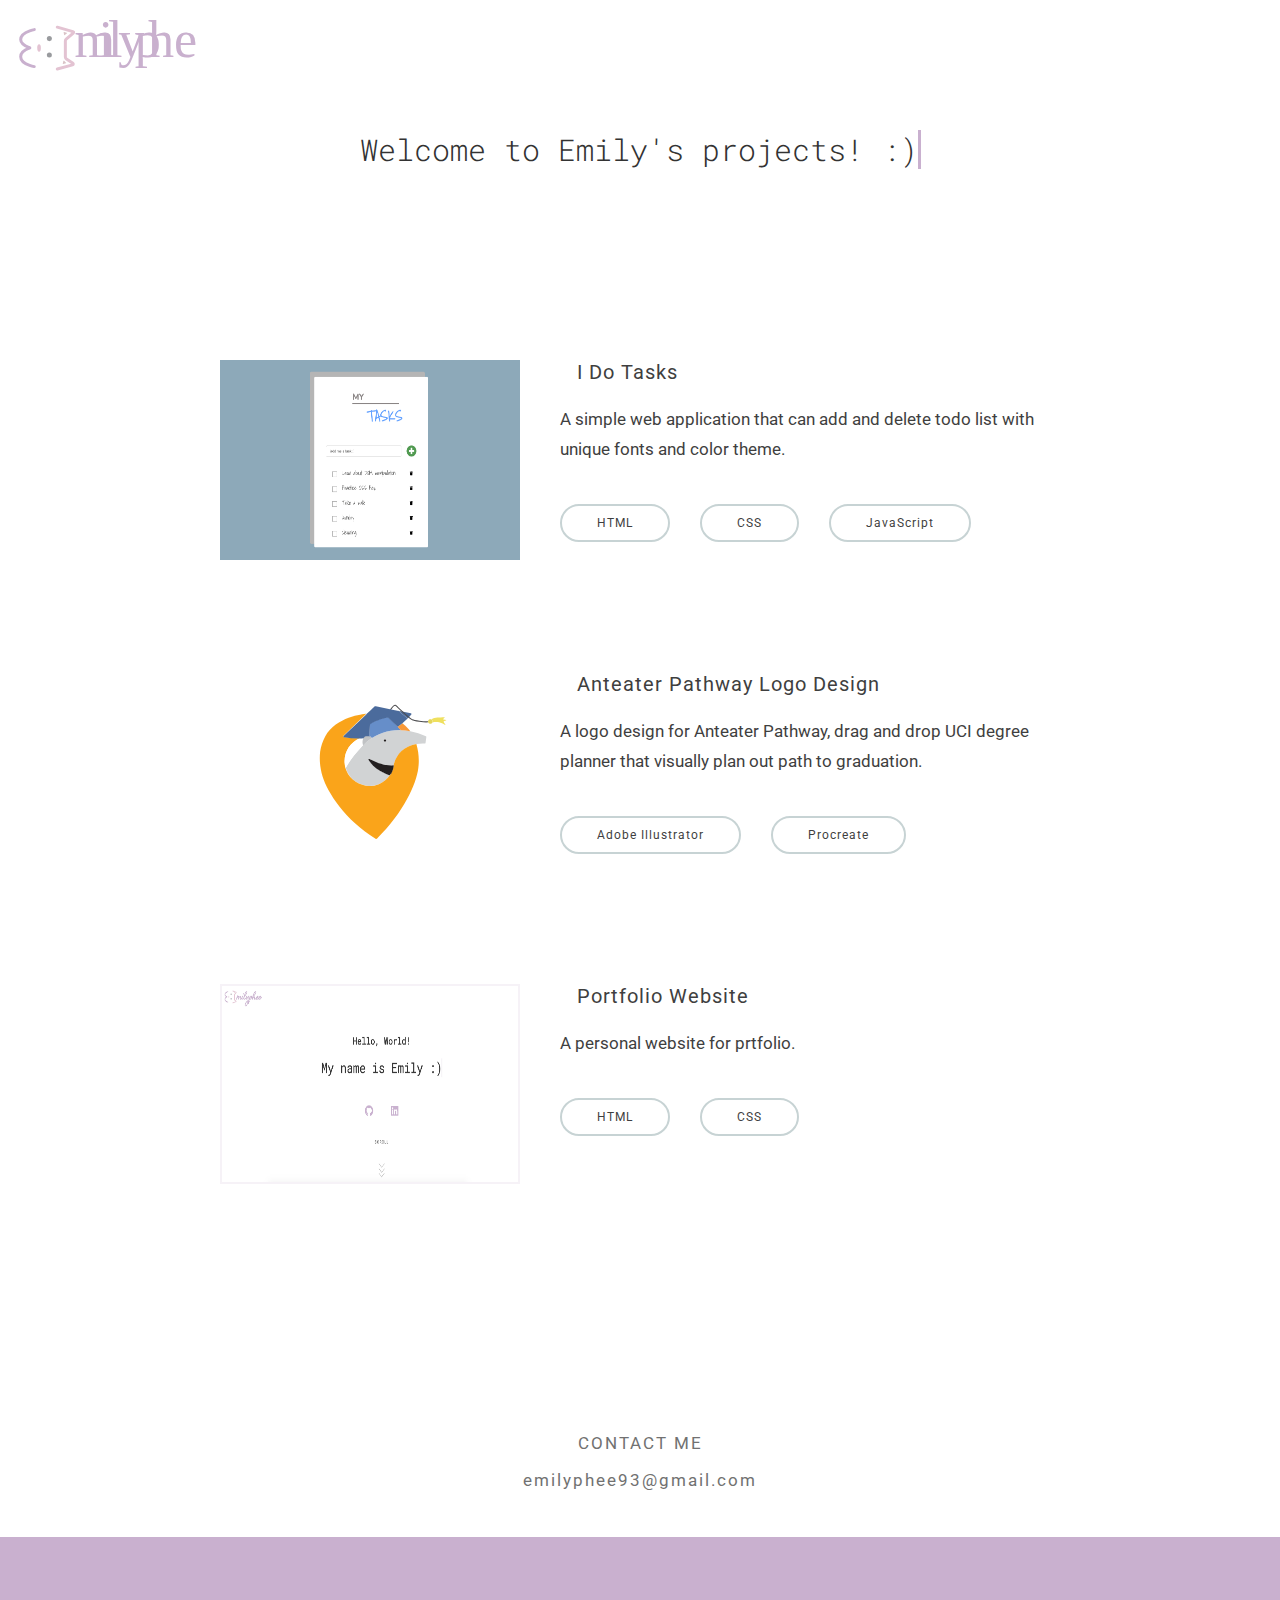
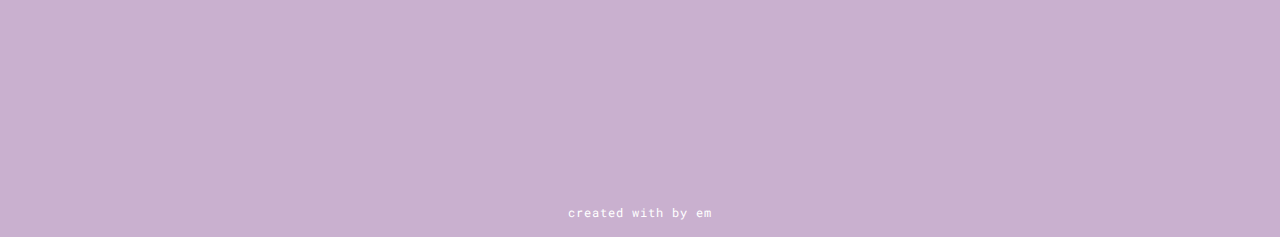
<file: projects.html>
<!DOCTYPE html>
<html lang="en">

<!--
WRITTEN BY: Emily Ah-Young Phee
EMAIL: ephee@uci.edu
-->


<head>
  <meta charset="UTF-8">
  <meta name="author" content="Emily Ah-Young Phee">
  <meta name="description" content="description of your page">
  <meta name="viewport" content="width=device-width, initial-scale=1.0">
  <link rel="stylesheet" href="https://cdnjs.cloudflare.com/ajax/libs/font-awesome/5.15.1/css/all.min.css"
    integrity="sha512-+4zCK9k+qNFUR5X+cKL9EIR+ZOhtIloNl9GIKS57V1MyNsYpYcUrUeQc9vNfzsWfV28IaLL3i96P9sdNyeRssA=="
    crossorigin="anonymous" type="text/css" />
  <link href="https://fonts.googleapis.com/css2?family=Roboto+Mono&family=Roboto:wght@500&display=swap" rel="stylesheet"
    type="text/css">
  <link rel="stylesheet" href="./style.css" type="text/css">
  <link rel="stylesheet" href="./utilities.css" type="text/css">
  <title>Emily's Projects</title>
</head>

<body id="home">
  <header class="main-header project-header">
    <a href="index.html
    "><img src="svgs/logo_emily.svg" class="header-logo" alt="main logo"></a>
    <div class="hader-flex-container">
      <h2 class="project-welcome-greeting">Welcome to Emily's projects! :)</h2>
    </div>
  </header>

  <main id="main">
    <section class="projects-section">
      <div class="projects-container">
        <!-- project 1 -->
        <div class="project-item">

          <div class="project-img">
            <img src="imgs/I-do-task-image.png" alt="I do task application">
          </div>
          <div class="project-description">
            <div class="project-title-container">
              <p class="project-title">I Do Tasks</p>
              <a href="https://github.com/emilyPhee/I-Do-Tasks" target="_blank"><span
                  class="fab fa-github fa-3x"></span></a>
            </div>

            <p>A simple web application that can add and delete todo list with unique fonts and color theme.</p>
            <div class="languages-used">
              <div class="html">HTML</div>
              <div class="css">CSS</div>
              <div class="javascript">JavaScript</div>
            </div>
          </div>

        </div>

        <!-- project 2 -->
        <div class="project-item">

          <div class="project-img">
            <img src="svgs/anteater_logo.svg" alt="">
          </div>
          <div class="project-description">
            <div class="project-title-container">
              <p class="project-title">Anteater Pathway Logo Design</p>
              <a href="https://github.com/anthopark/Anteater-Pathway" target="_blank"><span
                  class="fab fa-github fa-3x"></span></a>
            </div>

            <p>A logo design for Anteater Pathway, drag and drop UCI degree planner that visually plan out path to
              graduation.</p>
            <div class="languages-used">
              <div>Adobe Illustrator</div>
              <div>Procreate</div>
            </div>
          </div>

        </div>
        <!-- project 3 -->
        <div class="project-item">

          <div class="project-img">
            <img class="proj-border-color" src="imgs/Protfolio-website.png" alt="">
          </div>
          <div class="project-description">
            <div class="project-title-container">
              <p class="project-title">Portfolio Website</p>
              <a href="https://github.com/emilyPhee/portfolio" target="_blank"><span
                  class="fab fa-github fa-3x"></span></a>
            </div>

            <p>A personal website for prtfolio.</p>
            <div class="languages-used">
              <div class="html">HTML</div>
              <div class="css">CSS</div>
            </div>
          </div>

        </div>
      </div>


    </section>



    <!-- Contact -->
    <section id="contact">
      <div class="contact-container">
        <span class="fas fa-envelope fa-7x"></span>
        <p>CONTACT ME</p>
        <p>emilyphee93@gmail.com</p>
      </div>

    </section>

  </main>

  <!-- Footer -->
  <footer class="footer">
    <div class="footer-container">
      <p>created with <span class="fas fa-heart"></span> by em</p>
    </div>
  </footer>
</body>

</html>
</file>
<file: style.css>
/* font-family: 'Roboto', sans-serif;

font-family: 'Roboto Mono', monospace; */
@import url('https://fonts.googleapis.com/css2?family=Roboto&display=swap');

@keyframes typing-animation {
  from {
    width: 0;
  }
  to {
    width: 57rem;
  }
}

@keyframes typing-cursor {
  from {
    border-right-color: #C9B0CF;
  }

  to {
    border-right-color: transparent;
  }
}


* {
  margin: 0;
  padding: 0;
  box-sizing: border-box;
}

html {
  /* 
  what we want is 10px, so divide default px (16px) to 10 
  10/16 = 0.625 
  .625*16 = 10
  we are converting this to percent because each user may have different font size as a default
  so that we want to provide the right font size according to user's default value (px)
  */
  font-size: 62.5%;
}

body {
  color: #333;
  font-family: 'Roboto', sans-serif;
}

.header-logo {
  width: 18rem;
  margin: 1.7rem 0 0 1.7rem;
}

.main-header {
  min-height: 100vh;
}

.content {
  height: 100%;
  width: 100%;
  display: flex;
  justify-content: center;
  align-items: center;
}

.profile-component {
  padding-bottom: 5rem;
  margin-top: 9rem;
  display: flex;
  flex-direction: column;
  justify-content: space-between;
  align-items: center;
}

/* Main banner (welcome greeting) */
#banner-hello {
  font-size: 3.5rem;
  font-family: 'Roboto Mono', monospace;
}

#banner-intro,
.project-welcome-greeting {
  font-size: 5rem;
  font-weight: 300;
  font-family: 'Roboto Mono', monospace;
  margin-top: 4rem;

  /* Typing animation */
  border-right: solid 3px #C9B0CF;
  white-space: nowrap;
  overflow: hidden;
  /* animation */
  animation: typing-animation 4s steps(29, end) 1s 1 normal both,
  typing-cursor 1s steps(29, end) infinite;


}

/* Icons */
.main-icons {
  display: flex;
  justify-content: center;
  margin-top: 10rem;
}

.main-icons > * {
  margin: 0 4.2rem;
  color: #C9B0CF;
}


/* Scroll */
.scroll {
  display: flex;
  flex-direction: column;
  align-items: center;
  padding-top: 7rem;
}

.scroll .box {
  margin-top: 5rem;

}
.scroll > * {
  margin: 1.2rem 0 1.2rem 0;
}

.scroll p {
  font-family: 'Roboto', sans-serif;
  font-size: 1.5rem;
  font-weight: lighter;
  color: rgb(87, 87, 87);
  letter-spacing: .2rem;
}

/* Scroll animation */
.box span {
  display: block;
  width: 2rem;
  height: 2rem;
  border-bottom: .2rem solid rgb(174, 174, 174);
  border-right: .2rem solid rgb(174, 174, 174);
  transform: rotate(45deg);
  margin: -1rem;
  animation: animate 2s infinite;
}

.box span:nth-child(2) {
  animation-delay: -0.2s;
  margin: -1rem;
}

.box span:nth-child(3) {
  animation-delay: -0.4s;
}

@keyframes animate {
  0% {
    opacity: 0;
    transform: rotate(45deg) translate(-2rem, -2rem);
  }
  50% {
    opacity: 1;
  }

  100% {
    opacity: 0;
    transform: rotate(45deg) translate(2rem, 2rem);
  }
}

/* About */
.about-section {
  min-height: 75vh;
}

/* .about-content-flex-container {
  width: 100%;
  height: 100%;

  display: flex;
  justify-content: center;
  padding: 6rem 4rem;
} */

.about-content-flex-container {
  display: flex;
  flex-direction: column;
  justify-content: center;
  align-items: center;
  padding: 3rem 5rem;
}



.about-content-flex-container .about-title {
  font-family: 'Roboto Mono', monospace;
  font-size: 2rem;
  margin: 0 79rem 1rem 0;
  color: #3F3F3F;
}

.introduce-component {
  display: flex;
  align-items: center;

  /* Modify the size of introduction */
  width: 90rem
}
.introduce-component img {
  width: 26rem;
  height: 35rem;
  margin-right: 3rem;
}

.intro .intro-first-part {
  font-size: 2rem;
  line-height: 3.5rem;
}

.intro .intro-second-part {
  font-size: 1.7rem;
  line-height: 3.2rem;
  margin-top: 2.5rem;
}

.intro-and-btn {
  padding: 4rem;
} 

.intro-and-btn .resume-btn {
  text-decoration: none;
  color: #3F3F3F;
  letter-spacing: .1rem;
  font-family: 'Roboto Mono', monospace;

  border: 2px solid #C9B0CF;
  padding: .9rem 4rem;
  font-size: 1.2rem;
  border-radius: .3rem;
}

.intro-and-btn .resume-btn:hover {
  background-color: #C9B0CF;
  color: #fff;
}

.resume-btn-div {
  margin-top: 7rem;
}


/* Projects button */
#projects-section {
  display: flex;
  justify-content: center;
  align-items: center;
  min-height: 30rem;
  background: #c9b0cf31;
}
.project-btn-container {
  display: flex;
  flex-direction: column;
  text-align: center;
  
}
.project-btn-container p {
  margin-bottom: 2rem;
  font-size: 2rem;
  font-family: 'Roboto Mono', monospace;
}

button.projects-btn {
  /* font-weight: 600; */
  color: #717171;
  letter-spacing: .2rem;
  text-transform: uppercase;
  padding: 1.25rem 2rem;
  background: #fff0f0;
  border: 2px solid #b18597;
  border-radius: 0.75rem;
  transform-style: preserve-3d;
  transition: transform 150ms cubic-bezier(0, 0, 0.58, 1), background 150ms cubic-bezier(0, 0, 0.58, 1);
  outline: 0;
}

button.projects-btn::before {
  position: absolute;
  content: "";
  width: 100%;
  height: 100%;
  top: 0;
  left: 0;
  right: 0;
  bottom: 0;
  background: #f9c4d2;
  border-radius: inherit;
  box-shadow: 0 0 0 2px #b18597, 0 0.625em 0 0 #ffe3e2;
  transform: translate3d(0, 0.75rem, -1rem);
  transition: transform 150ms cubic-bezier(0, 0, 0.58, 1), box-shadow 150ms cubic-bezier(0, 0, 0.58, 1);
}

button.projects-btn:hover {
  background: #ffe9e9;
  transform: translate(0, 0.25rem);
  
}

button.projects-btn:hover::before {
  box-shadow: 0 0 0 2px #b18597, 0 0.5em 0 0 #ffe3e2;
  transform: translate3d(0, 0.5rem, -1rem);
}

button.projects-btn:active {
  background: #ffe9e9;
  transform: translate(0rem, 0.75rem);
  outline: 0;
}
button.projects-btn:active::before {
  box-shadow: 0 0 0 2px #b18597, 0 0 #ffe3e2;
  transform: translate3d(0, 0, -1rem);
}


/* ----------- PROJECTS PAGE ----------- */
.proj-border-color {
  border: 2px solid #c9b0cf2a;
}
.project-header {
  min-height: 30vh;
}
.hader-flex-container {
  display: flex;
  justify-content: center;
}
.project-welcome-greeting {
  font-size: 3rem;
  /* Typing animation */
  border-right: solid 3px #C9B0CF;
  white-space: nowrap;
  overflow: hidden;
  /* animation */
  animation: typing-animation 4s steps(29, end) 1s 1 normal both,
  typing-cursor 1s steps(29, end) infinite;
}


.projects-section {
  margin-top: 1rem;
}

.projects-container {
  display: flex;
  flex-direction: column;
  align-items: center;
  justify-content: center;
  padding: 5rem 18rem;
}

.projects-container > * {
  margin-bottom: 5rem;
}

.project-item {
  display: flex;
  width: 90rem;
}
.project-item .project-description {
  padding: 1rem;
  color: #3F3F3F;


}
.project-title-container {
  display: flex;
  align-items: center;
  padding: 1.7rem;
}
.project {
  font-size: 2rem;
  font-family: 'Roboto', sans-serif;
  letter-spacing: .1rem;
  margin-left: 14rem;
}
.project-description p {
  font-size: 1.7rem;
  line-height: 3rem;
  
}
.project-title-container .project-title {
  font-size: 2rem;
  letter-spacing: .1rem;
  margin-right: 1rem;


}
.project-title-container span {
  color: #C7D3D4;
}
.project-item > * {
  padding: 3rem;
}

/* project image witdh and height */
.project-item img {
  width: 30rem;
  height: 20rem;
}

.project-item .languages-used {
  display: flex;
  padding-top: 4rem;
  justify-content: flex-start;

}

.project-item .languages-used > * {
  border: .2rem solid #C7D3D4;
  padding: 1rem 3.5rem;
  border-radius: 2rem;
  margin-right: 3rem;
  font-size: 1.2rem;
  letter-spacing: .1rem;
}

.project-item .languages-used > *:hover {
  background-color: #C7D3D4;
  color: #fff;
}



/* Mobile */
/* anything smaller than 768px */
@media(max-width: 768px) {

  @keyframes typing-animation {
    from {
      width: 0;
    }
    to {
      width: 34.5rem;
    }
  }
  
  .header-logo {
    width: 14rem;
  }
  #banner-hello {
    font-size: 2rem;
    font-family: 'Roboto Mono', monospace;
  }
  
  #banner-intro {
    font-size: 3rem;
    font-weight: 300;
    font-family: 'Roboto Mono', monospace;
    margin-top: 3rem;
    animation: typing-animation 4s steps(29, end) 1s 1 normal both,
    typing-cursor 1s steps(20, end) infinite;
  }

  .scroll p {
    font-size: 1.3rem;
  }

  .box span {
    width: 1rem;
    height: 1rem;
    border-bottom: .1rem solid rgb(174, 174, 174);
    border-right: .1rem solid rgb(174, 174, 174);
  }

  /* Introduce */
  .introduce-component {
    flex-direction: column;
  }

  .introduce-component img {
    width: 20rem;
    height: 25rem;
  }

  .intro-and-btn {
    display: flex;
    flex-direction: column;
  }
  .intro {
    width: 35rem;
  }
  .intro .intro-first-part {
    font-size: 2rem;
    line-height: 3rem;
  }
  .intro .intro-second-part {
    font-size: 1.4rem;
    line-height: 3rem;
  }

  .resume-btn-div {
    margin-top: 3rem;
  }




  /* PROJECTS PAGE */
  .project-header {
    min-height: 20vh;
  }
  .project-welcome-greeting {
    font-size: 2rem;
    font-weight: 300;

    /* Typing animation */
    border-right: solid 3px #C9B0CF;
    /* animation */
    animation: typing-animation 4s steps(29, end) 1s 1 normal both,
    typing-cursor 1s steps(29, end) infinite;
  }

  .project-item {
    flex-direction: column;
    align-items: center;
    justify-content: center;
    width: 30rem;
  }

  .project-description {
    width: 43rem;
  }
  .project-description p {
    font-size: 1.5rem;
  }


  .project-item .languages-used > * {
    padding: 1rem 3rem;
    font-size: 1rem;

  }

}

@media(max-width: 889px) {
  .introduce-component {
    width: 70rem;
  }

  .about-title p {
    margin-left: 17rem;
  }
}
</file>
<file: utilities.css>
/* Contact */
#contact {
  display: flex;
  justify-content: center;
  align-items: center;
  padding-top: 10rem;
  padding-bottom: 3rem;
}

.contact-container {
  display: flex;
  flex-direction: column;  
  text-align: center;
}

.contact-container > * {
  margin-bottom: 1.7rem;
  
}
.contact-container span {
  color: #C9B0CF;
}

.contact-container p {
  font-size: 1.7rem;
  color: #717171;
  letter-spacing: .2rem;
}

/* Footer */
.footer {
  background: #C9B0CF;
  height: 30rem;
  display: flex;
  justify-content: center;
  align-items: flex-end;
  padding-bottom: 1.7rem;
}

.footer .footer-container {
  color: #fff;
  font-family: 'Roboto Mono', monospace;
  letter-spacing: .1rem;
  font-size: 1.2rem;

}

/* anything smaller than 768px */
@media(max-width: 768px) {
  .contact-container p {
    font-size: 1.5rem;
  }
}
</file>
